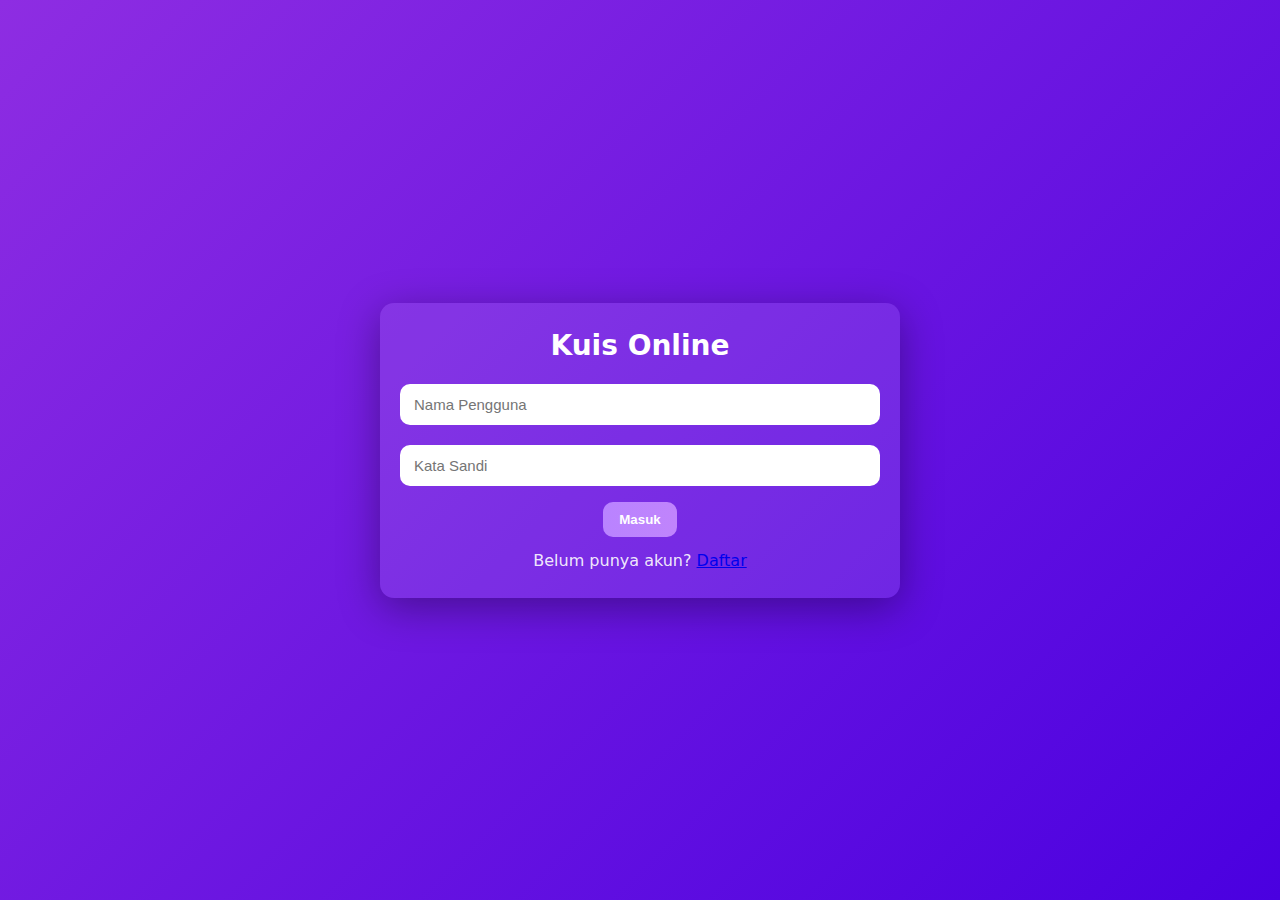
<file: index.html>
<!DOCTYPE html>
<html lang="id">
<head>
  <meta charset="utf-8" />
  <meta name="viewport" content="width=device-width,initial-scale=1" />
  <title>Kuis Online - Login</title>
  <link rel="stylesheet" href="style.css" />
</head>
<body>
  <main class="wrap">
    <div class="card auth-card">
      <h1 class="title light">Kuis Online</h1>

      <div id="formLogin">
        <input id="loginName" placeholder="Nama Pengguna" autocomplete="off" />
        <input id="loginPass" type="password" placeholder="Kata Sandi" />
        <button id="btnLogin" class="btn primary">Masuk</button>
        <p class="muted">Belum punya akun? <a href="#" id="showRegister">Daftar</a></p>
      </div>

      <div id="formRegister" style="display:none;">
        <input id="regName" placeholder="Buat Nama Pengguna" autocomplete="off" />
        <input id="regPass" type="password" placeholder="Buat Kata Sandi" />
        <button id="btnRegister" class="btn primary">Daftar</button>
        <p class="muted">Sudah punya akun? <a href="#" id="showLogin">Masuk</a></p>
      </div>
    </div>
  </main>

  <script src="script.js"></script>
</body>
</html>
</file>
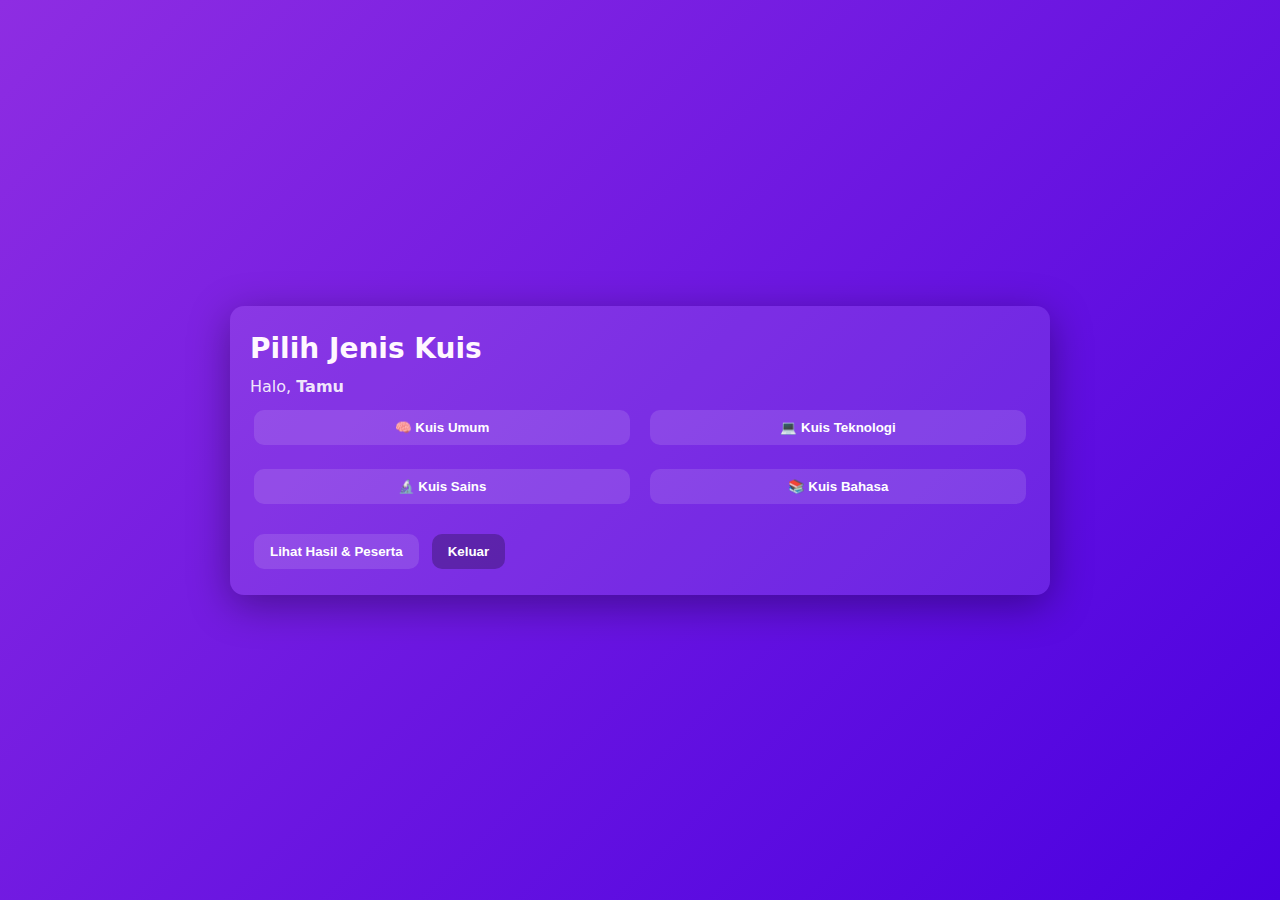
<file: choose.html>
<!DOCTYPE html>
<html lang="id">
<head>
  <meta charset="utf-8" />
  <meta name="viewport" content="width=device-width,initial-scale=1" />
  <title>Pilih Jenis Kuis</title>
  <link rel="stylesheet" href="style.css" />
</head>
<body>
  <main class="wrap">
    <div class="card">
      <h1 class="title">Pilih Jenis Kuis</h1>
      <p class="muted">Halo, <strong id="userGreeting"></strong></p>

      <div class="grid">
        <button class="quiz-type btn" data-type="umum">🧠 Kuis Umum</button>
        <button class="quiz-type btn" data-type="teknologi">💻 Kuis Teknologi</button>
        <button class="quiz-type btn" data-type="sains">🔬 Kuis Sains</button>
        <button class="quiz-type btn" data-type="bahasa">📚 Kuis Bahasa</button>
      </div>

      <div style="margin-top:18px;">
        <button id="btnResults" class="btn">Lihat Hasil & Peserta</button>
        <button id="btnLogout" class="btn secondary">Keluar</button>
      </div>
    </div>
  </main>

  <script src="script.js"></script>
</body>
</html>
</file>
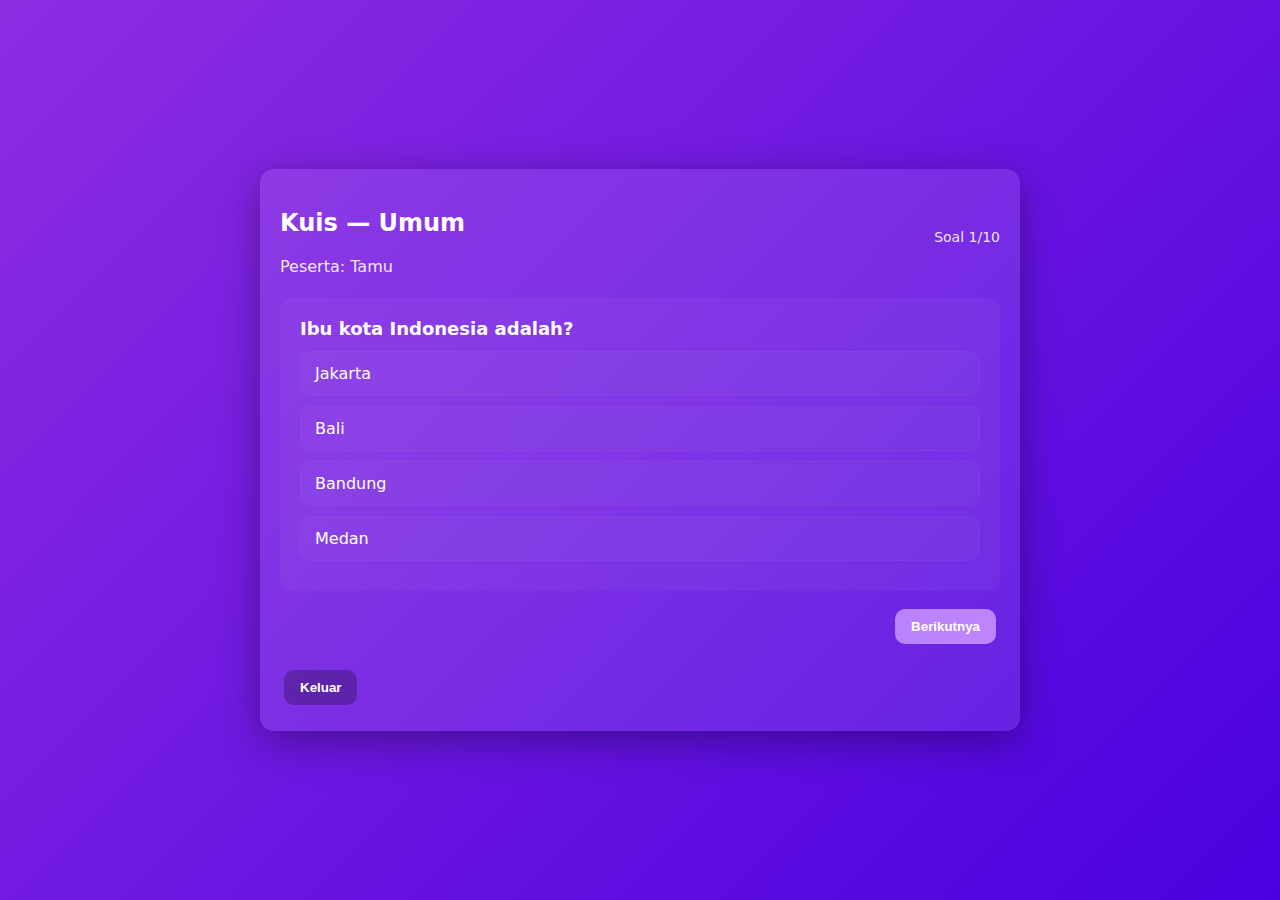
<file: quiz.html>
<!DOCTYPE html>
<html lang="id">
<head>
  <meta charset="utf-8" />
  <meta name="viewport" content="width=device-width,initial-scale=1" />
  <title>Kerjakan Kuis</title>
  <link rel="stylesheet" href="style.css" />
</head>
<body>
  <main class="wrap">
    <div class="card quiz-card">
      <div class="top-row">
        <div>
          <h2 id="quizTitle">Kuis</h2>
          <p class="muted">Peserta: <span id="currentUserName"></span></p>
        </div>
        <div class="meta">
          <p>Soal <span id="indexLabel">1</span>/<span id="totalLabel">10</span></p>
        </div>
      </div>

      <div id="questionBox" class="question-box"></div>

      <div class="controls">
        <button id="prevBtn" class="btn secondary" style="visibility:hidden;">Kembali</button>
        <button id="nextBtn" class="btn primary">Berikutnya</button>
      </div>

      <div id="finishArea" style="display:none;" class="result-area"></div>

      <div style="margin-top:14px;">
        <button id="btnBackToChoose" class="btn secondary" style="display:none;">⬅️ Kembali ke Pilihan Kuis</button>
        <button id="btnLogout2" class="btn secondary">Keluar</button>
      </div>
    </div>
  </main>

  <script src="script.js"></script>
</body>
</html>
</file>
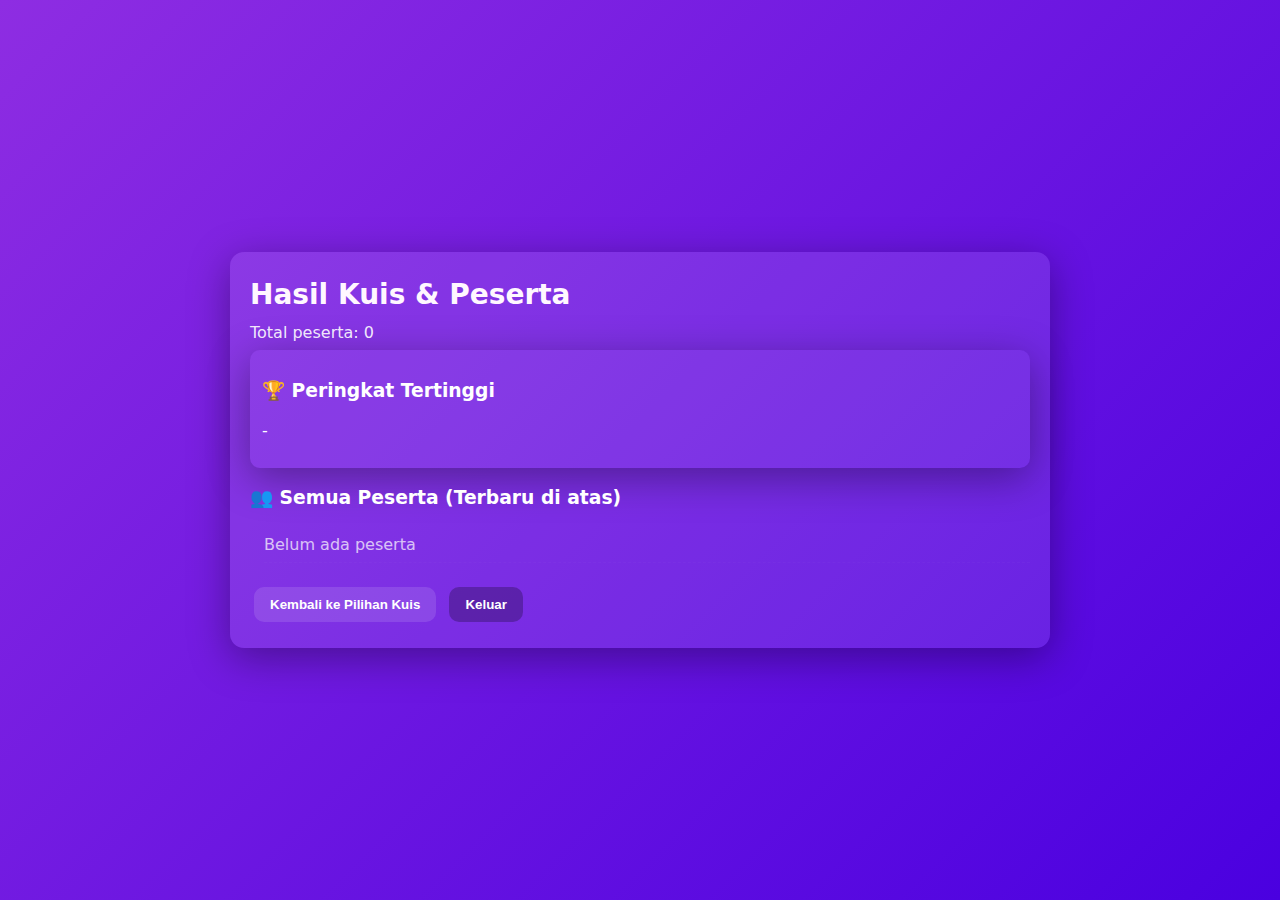
<file: results.html>
<!DOCTYPE html>
<html lang="id">
<head>
  <meta charset="utf-8" />
  <meta name="viewport" content="width=device-width,initial-scale=1" />
  <title>Hasil Kuis</title>
  <link rel="stylesheet" href="style.css" />
</head>
<body>
  <main class="wrap">
    <div class="card">
      <h1 class="title">Hasil Kuis & Peserta</h1>
      <p id="summary" class="muted"></p>

      <div class="leader card small">
        <h3>🏆 Peringkat Tertinggi</h3>
        <p id="topScorer">-</p>
      </div>

      <div style="margin-top:12px;">
        <h3>👥 Semua Peserta (Terbaru di atas)</h3>
        <ul id="allParticipants" class="participants"></ul>
      </div>

      <div style="margin-top:18px;">
        <button id="btnBackChoose" class="btn">Kembali ke Pilihan Kuis</button>
        <button id="btnLogout3" class="btn secondary">Keluar</button>
      </div>
    </div>
  </main>

  <script src="script.js"></script>
</body>
</html>
</file>
<file: style.css>
:root{
  --bg1: #8E2DE2; /* ungu terang */
  --bg2: #4A00E0; /* ungu gelap */
  --accent: #fff7ff;
  --card: rgba(255,255,255,0.10);
  --muted: rgba(255,255,255,0.90);
}

*{box-sizing:border-box}
body{
  margin:0;
  font-family:Inter,system-ui,-apple-system,"Segoe UI",Roboto,"Helvetica Neue",Arial;
  background: linear-gradient(135deg,var(--bg1),var(--bg2));
  color:white;
  min-height:100vh;
  display:flex;
  align-items:center;
  justify-content:center;
  padding:28px;
}

.wrap{width:100%;max-width:820px}

.card{
  background:var(--card);
  border-radius:14px;
  padding:20px;
  box-shadow: 0 10px 40px rgba(0,0,0,0.35);
}

.auth-card{max-width:520px;margin:0 auto;text-align:center}
.title{font-size:28px;margin:6px 0 12px; color:var(--accent)}
.title.light{color:#ffffff} /* lebih terang di halaman login */

.sub{font-size:16px;margin:10px 0;color:var(--accent)}
.muted{color:var(--muted);margin:8px 0}

input{
  width:100%;
  padding:12px 14px;
  border-radius:10px;
  border: none;
  margin:10px 0;
  background: white(244, 239, 239, 0.06);
  color:rgb(21, 19, 19);
  outline:none;
  font-size:15px;
}

.btn{
  display:inline-block;
  padding:10px 16px;
  border-radius:10px;
  border:none;
  cursor:pointer;
  background:rgba(255,255,255,0.12);
  color:white;
  font-weight:700;
  transition:transform .12s ease, background .12s;
  margin:6px 4px;
}

.btn:hover{transform:translateY(-3px)}
.btn.primary{background:linear-gradient(90deg,#b983ff,#c084fc); color:#fff}
.btn.secondary{background:rgba(0,0,0,0.25)}

.participants{list-style:none;padding-left:14px;margin:6px 0; max-height:220px; overflow:auto}
.participants li{padding:8px 0;border-bottom:1px dashed rgba(255,255,255,0.04)}

.grid{display:grid;grid-template-columns:1fr 1fr;gap:12px}

.quiz-card{max-width:760px;margin:0 auto}
.top-row{display:flex;justify-content:space-between;align-items:center;margin-bottom:14px}
.meta{ text-align:right; font-size:14px; color:var(--muted) }

.question-box{
  background: rgba(255,255,255,0.04);
  border-radius:12px;
  padding:20px;
  margin-bottom:12px;
}

.question-box h3{margin:0 0 12px;font-size:18px}
.option {
  display:block;
  margin:10px 0;
  padding:12px 14px;
  border-radius:12px;
  background:rgba(255,255,255,0.03);
  cursor:pointer;
  border:1px solid rgba(255,255,255,0.03);
  transition: all .12s;
  user-select:none;
}

.option.disabled{opacity:0.7;cursor:default}
.option.correct{border-color:rgba(34,197,94,0.9);background:rgba(34,197,94,0.06)}
.option.wrong{border-color:rgba(239,68,68,0.9);background:rgba(239,68,68,0.05)}

.controls{display:flex;justify-content:space-between;gap:8px}
.result-area{margin-top:12px;padding:14px;background:rgba(255,255,255,0.02);border-radius:12px}
.small{padding:12px}
.leader{background:rgba(255,255,255,0.04);text-align:left;padding:12px;border-radius:10px}
</file>
